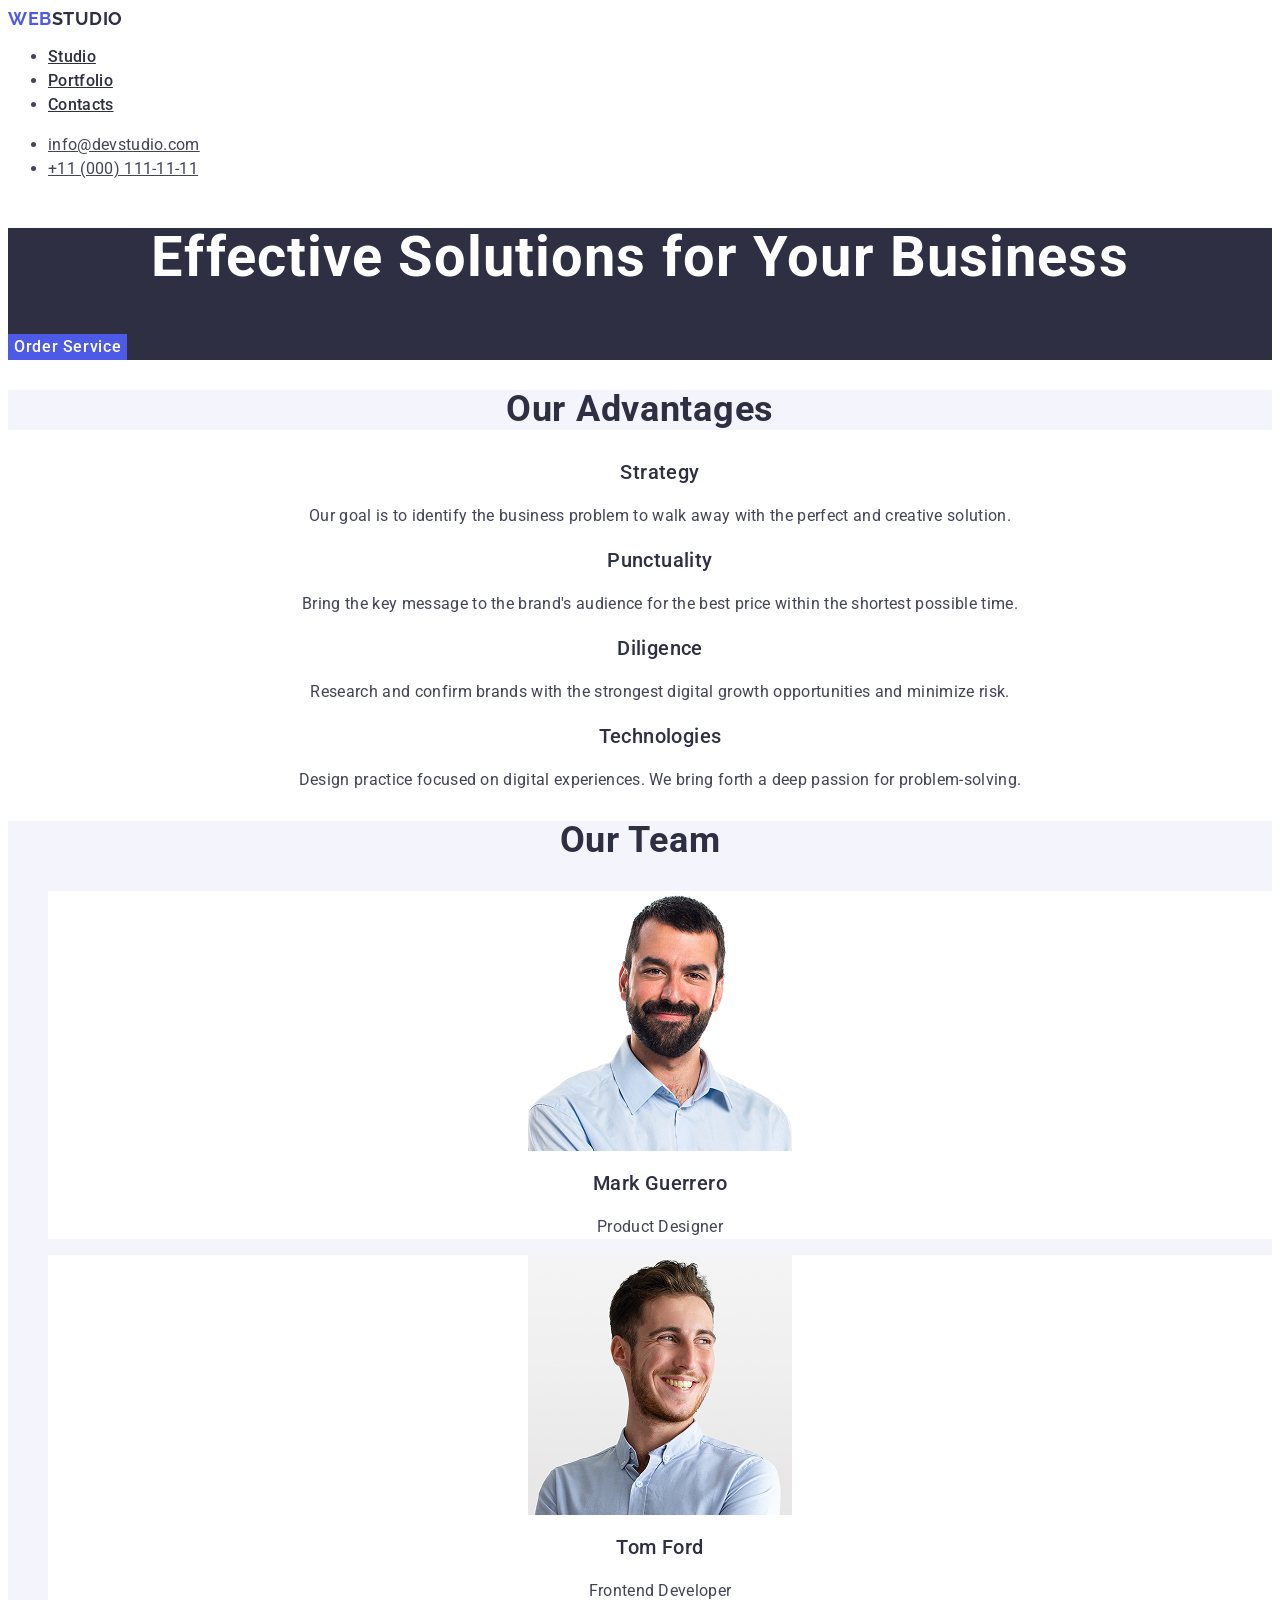
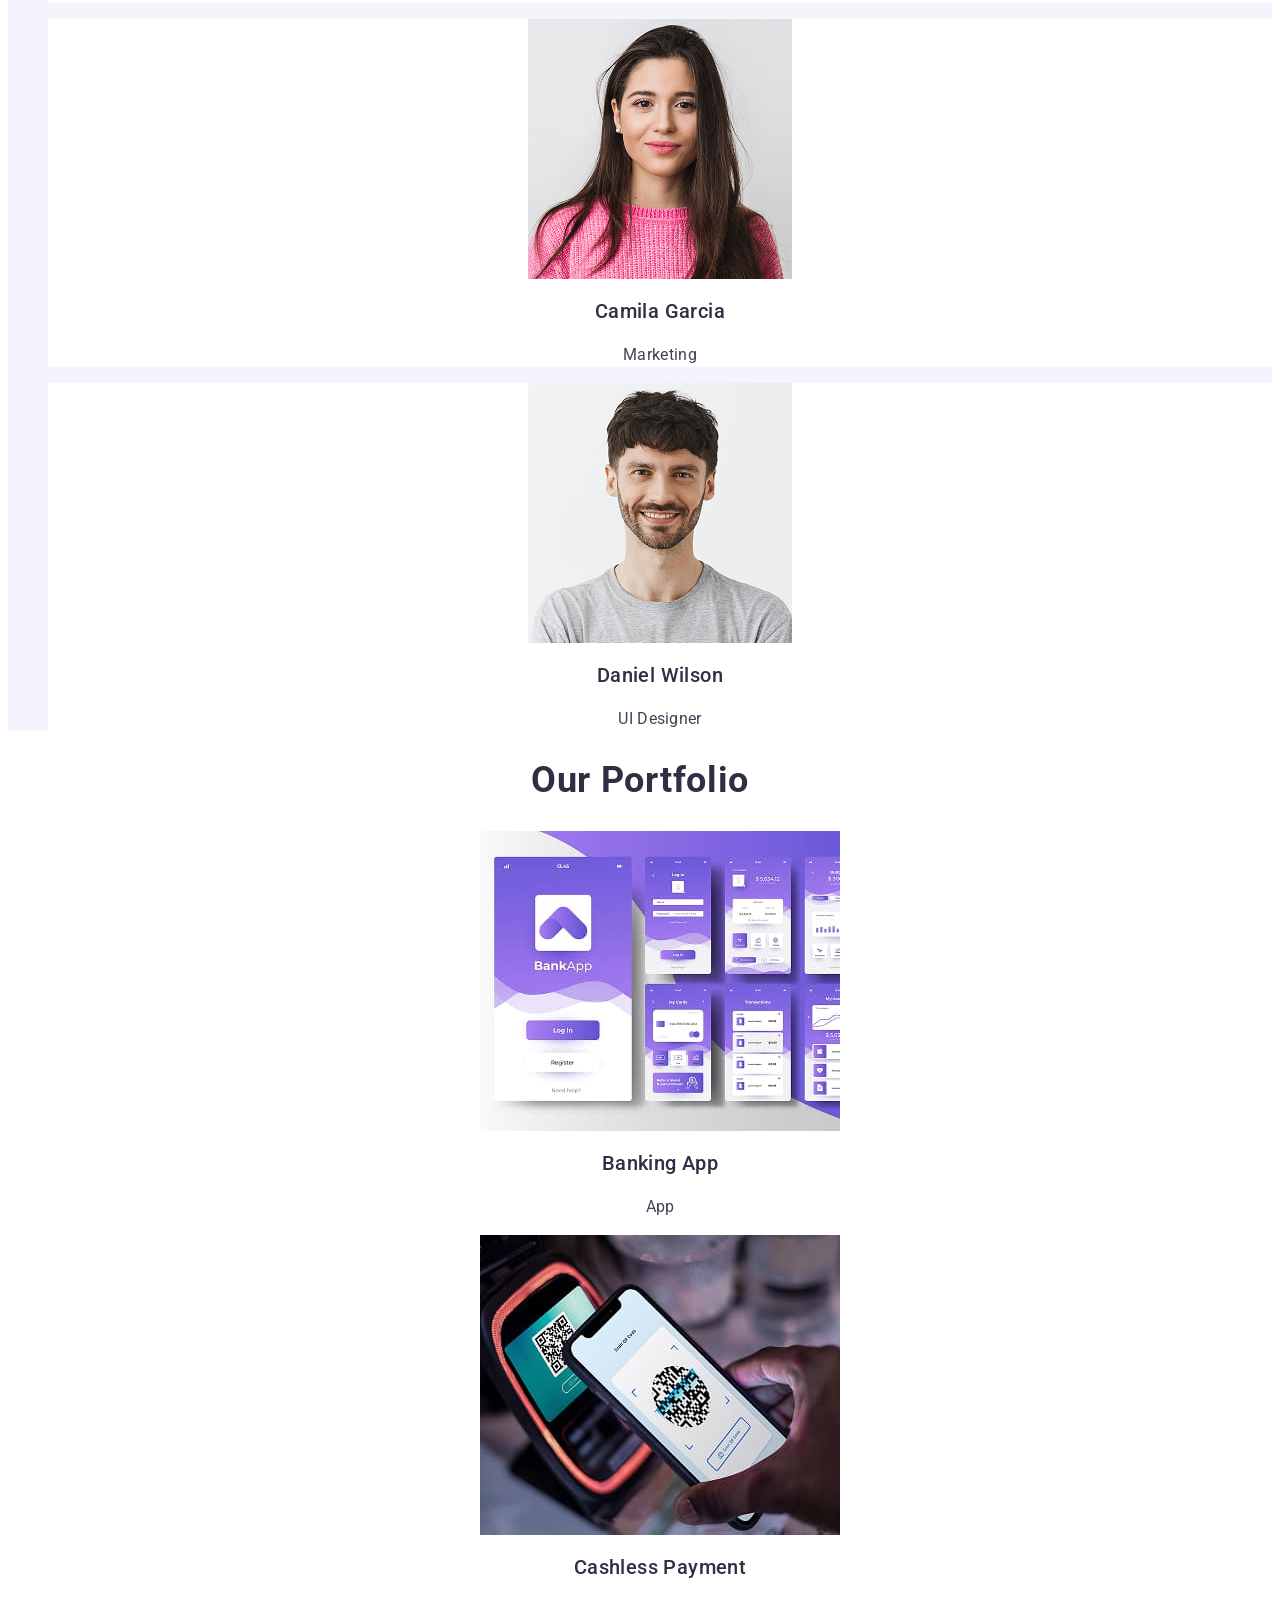
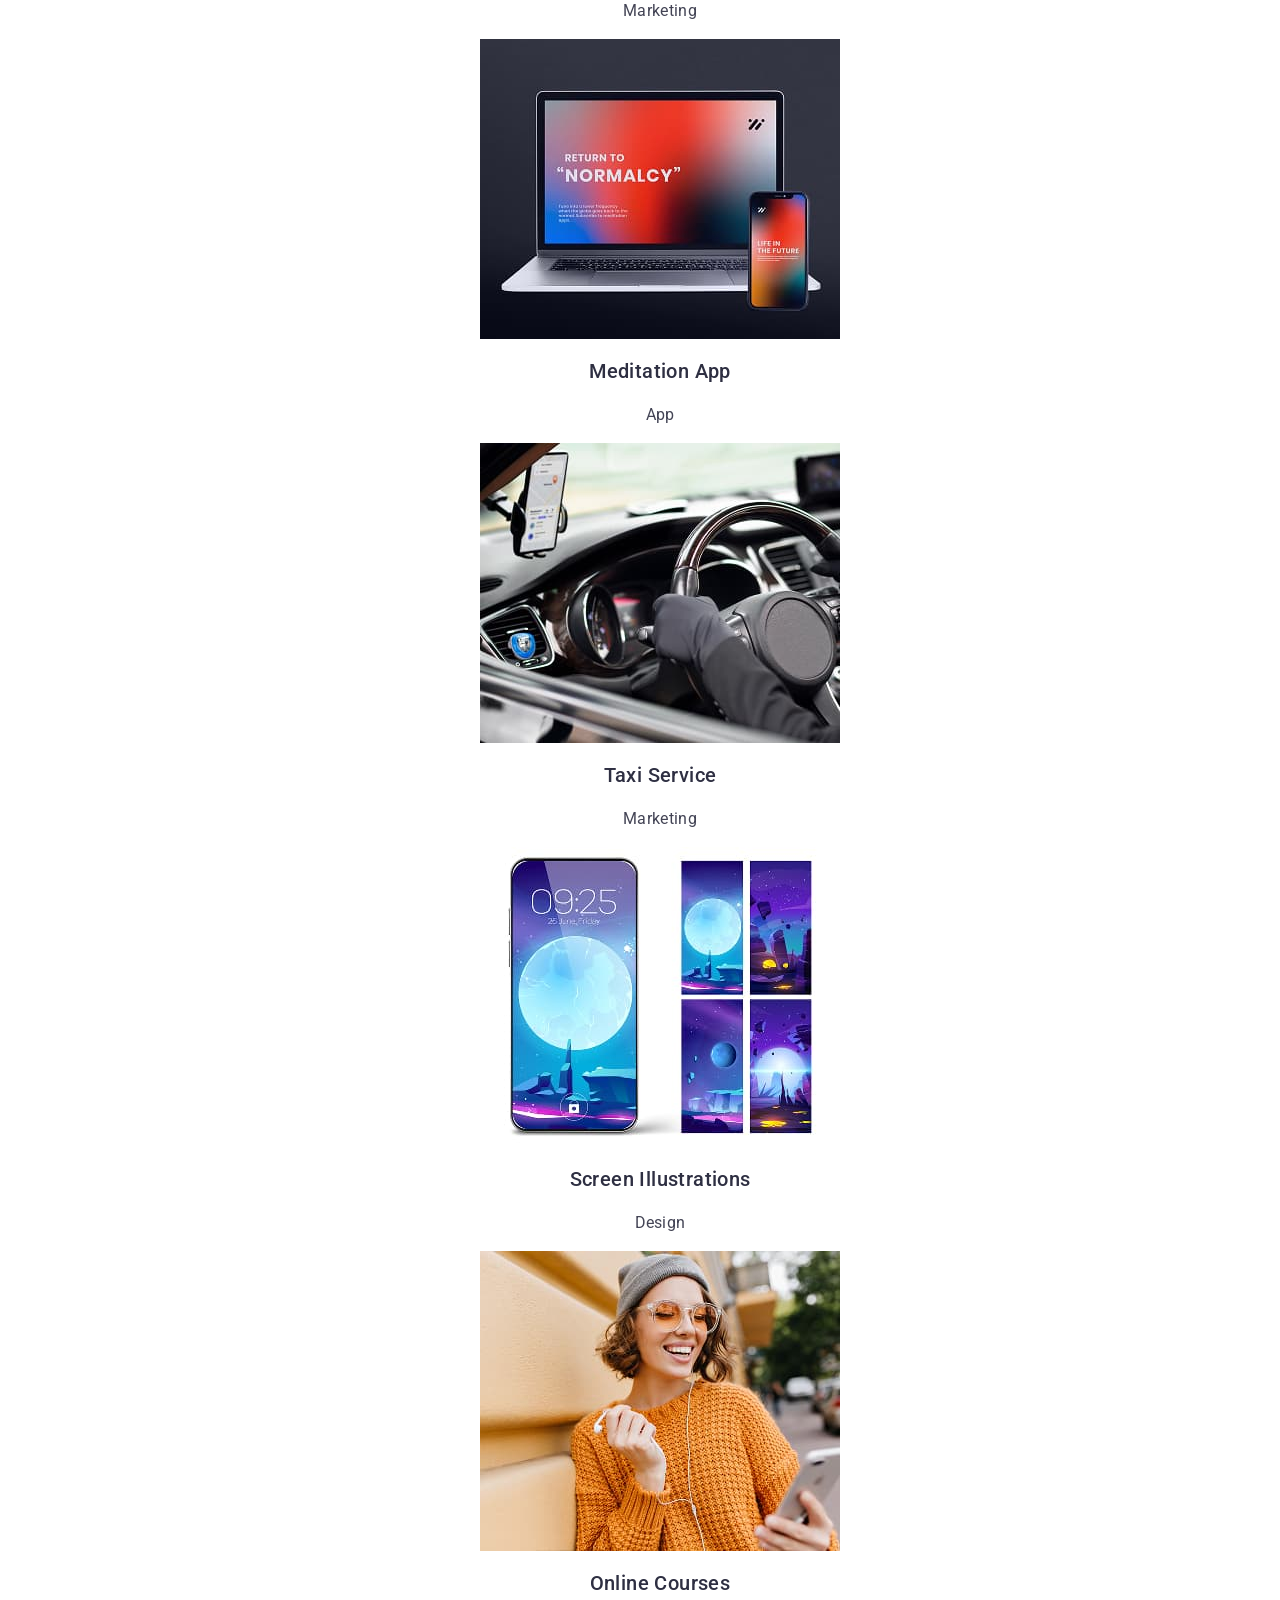
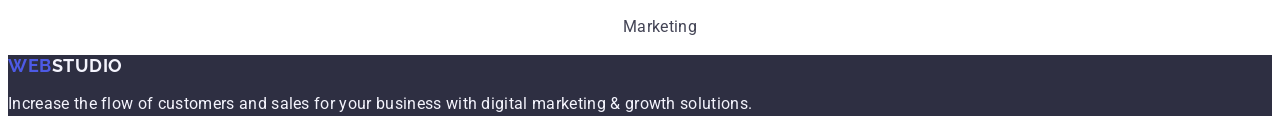
<file: index.html>
<!DOCTYPE html>
<html lang="en">
  <head>
    <meta charset="utf-8" />
    <meta
      name="description"
      content="WebStudio — команда експертів зі створення вебсайтів та розвитку бізнесу онлайн. Гарантуємо якість і результат."
    />
    <title>WebStudio</title>

    <link rel="preconnect" href="https://fonts.googleapis.com" />
    <link
      rel="preconnect"
      href="https://fonts.gstatic.com"
      crossorigin
    />
    <link
      href="https://fonts.googleapis.com/css2?family=Raleway:wght@700&family=Roboto:wght@400;500;700&display=swap"
      rel="stylesheet"
    />

    <link rel="stylesheet" href="./css/style.css" />
  </head>

  <body>
    <header>
      <nav>
        <a href="./index.html" class="nav-logo">
          Web<span class="nav-logo-part">Studio</span>
        </a>

        <ul>
          <li>
            <a href="./index.html" class="nav-link">Studio</a>
          </li>
          <li>
            <a href="" class="nav-link">Portfolio</a>
          </li>
          <li>
            <a href="" class="nav-link">Contacts</a>
          </li>
        </ul>
      </nav>

      <address class="nav-address">
        <ul>
          <li>
            <a href="mailto:info@devstudio.com" class="nav-contacts"
              >info@devstudio.com</a
            >
          </li>
          <li>
            <a href="tel:+110001111111" class="nav-contacts"
              >+11 (000) 111-11-11</a
            >
          </li>
        </ul>
      </address>
    </header>

    <main>
      <section class="section-title">
        <h1 class="page-title">Effective Solutions for Your Business</h1>

        <button type="button" class="button">Order Service</button>
      </section>

      <section>
        <h2 class="section-advantages">Our Advantages</h2>
        <ul class="advantages-list">
          <li>
            <h3 id="about" class="section-list">Strategy</h3>
            <p class="section-text">
              Our goal is to identify the business problem to walk away with the
              perfect and creative solution.
            </p>
          </li>

          <li>
            <h3 class="section-list">Punctuality</h3>
            <p class="section-text">
              Bring the key message to the brand's audience for the best price
              within the shortest possible time.
            </p>
          </li>

          <li>
            <h3 class="section-list">Diligence</h3>
            <p class="section-text">
              Research and confirm brands with the strongest digital growth
              opportunities and minimize risk.
            </p>
          </li>

          <li>
            <h3 class="section-list">Technologies</h3>
            <p class="section-text">
              Design practice focused on digital experiences. We bring forth a
              deep passion for problem-solving.
            </p>
          </li>
        </ul>
      </section>

      <section class="section-teamw">
        <h2 id="team" class="section-team">Our Team</h2>
        <ul class="worker-list">
          <li class="list-item">
            <img
              src="./images/mark.jpg"
              alt="picture of Mark Guerrero"
              width="264"
            />
            <h3 class="worker">Mark Guerrero</h3>
            <p class="worker-description">Product Designer</p>
          </li>

          <li class="list-item">
            <img
              src="./images/tom.jpg"
              alt="picture of Tom Ford"
              width="264"
            />
            <h3 class="worker">Tom Ford</h3>
            <p class="worker-description">Frontend Developer</p>
          </li>

          <li class="list-item">
            <img
              src="./images/camila.jpg"
              alt="picture of Camila Garcia"
              width="264"
            />
            <h3 class="worker">Camila Garcia</h3>
            <p class="worker-description">Marketing</p>
          </li>

          <li class="list-item">
            <img
              src="./images/daniel.jpg"
              alt="picture of Daniel Wilson"
              width="264"
            />
            <h3 class="worker">Daniel Wilson</h3>
            <p class="worker-description">UI Designer</p>
          </li>
        </ul>
      </section>

      <section>
        <h2 class="section-portfolio">Our Portfolio</h2>

        <ul class="portofolio-list">
          <li>
            <img
              src="./images/banking-app.jpg"
              alt="app image"
              width="360"
            />
            <h3 class="portfolio-title">Banking App</h3>
            <p class="portfolio-description">App</p>
          </li>

          <li>
            <img
              src="./images/cashless-payment.jpg"
              alt="payment image"
              width="360"
            />
            <h3 class="portfolio-title">Cashless Payment</h3>
            <p class="portfolio-description">Marketing</p>
          </li>

          <li>
            <img
              src="./images/medatation-app.jpg"
              alt="laptop image"
              width="360"
            />
            <h3 class="portfolio-title">Meditation App</h3>
            <p class="portfolio-description">App</p>
          </li>

          <li>
            <img
              src="./images/taxi-service.jpg"
              alt="taxi image"
              width="360"
            />
            <h3 class="portfolio-title">Taxi Service</h3>
            <p class="portfolio-description">Marketing</p>
          </li>

          <li>
            <img
              src="./images/screen-illustrations.jpg"
              alt="picture of phone screen"
              width="360"
            />
            <h3 class="portfolio-title">Screen Illustrations</h3>
            <p class="portfolio-description">Design</p>
          </li>

          <li>
            <img
              src="./images/online-courses.jpg"
              alt="smiling girl with phone"
              width="360"
            />
            <h3 class="portfolio-title">Online Courses</h3>
            <p class="portfolio-description">Marketing</p>
          </li>
        </ul>
      </section>
    </main>

    <footer class="footer">
      <a href="/" class="logo">
        Web<span class="logo-part">Studio</span>
      </a>

      <p class="footer-text">
        Increase the flow of customers and sales for your business with digital
        marketing & growth solutions.
      </p>
    </footer>
  </body>
</html>
</file>
<file: css/style.css>
body {
  font-family: "Roboto", sans-serif;
  color: #434455;
  background-color: #ffffff;
}

.nav-logo {
  font-family: "Raleway", sans-serif;
  font-weight: 700;
  font-size: 18px;
  line-height: 1.17;
  letter-spacing: 0.03em;
  text-transform: uppercase;
  color: #4d5ae5;
  text-decoration: none;
}

.nav-logo-part {
  color: #2e2f42;
  text-decoration: none;
}

.nav-link {
  font-weight: 500;
  font-size: 16px;
  line-height: 1.5;
  letter-spacing: 0.02em;
  color: #2e2f42;
}

.nav-link:hover,
.nav-link:focus {
  color: #404bbf;
}

.nav-address {
  font-style: normal;
}

.nav-contacts {
  font-size: 16px;
  line-height: 1.5;
  letter-spacing: 0.02em;
  color: #434455;
}

.nav-contacts:hover,
.nav-contacts:focus {
  color: #404bbf;
}

.section-title {
  background-color: #2e2f42;
}

.page-title {
  font-size: 56px;
  line-height: 1.07;
  text-align: center;
  letter-spacing: 0.02em;
  color: #ffffff;
}

.button {
  background-color: #4d5ae5;
  font-family: "Roboto", sans-serif;
  font-weight: 500;
  font-size: 16px;
  line-height: 1.5;
  letter-spacing: 0.04em;
  color: #ffffff;
  cursor: pointer;
  border: none;
  text-align: center;
}

.button:hover,
.button:focus {
  background-color: #404bbf;
}

.section-list {
  font-weight: 500;
  font-size: 20px;
  line-height: 1.2;
  letter-spacing: 0.02em;
  color: #2e2f42;
}

.section-text {
  font-size: 16px;
  line-height: 1.5;
  letter-spacing: 0.02em;
  color: #434455;
}

.section-teamw {
  background-color: #f4f4fd;
}

.section-team {
  background-color: #f4f4fd;
  font-size: 36px;
  line-height: 1.11;
  text-align: center;
  letter-spacing: 0.02em;
  text-transform: capitalize;
  color: #2e2f42;
}

.list-item {
  background-color: #ffffff;
}

.worker {
  background-color: #ffffff;
  font-weight: 500;
  font-size: 20px;
  line-height: 1.2;
  letter-spacing: 0.02em;
  color: #2e2f42;
}

.worker-description {
  font-size: 16px;
  line-height: 1.5;
  letter-spacing: 0.02em;
  color: #434455;
}


.worker-list {
  list-style: none;
  font-size: 0;
  text-align: center;
}



.section-advantages {
  background-color: #f4f4fd;
  font-size: 36px;
  line-height: 1.11;
  text-align: center;
  letter-spacing: 0.02em;
  text-transform: capitalize;
  color: #2e2f42;
}


.advantages-list {
  list-style: none;
  font-size: 0;
  text-align: center;
}



.section-portfolio {
  font-size: 36px;
  line-height: 1.11;
  text-align: center;
  letter-spacing: 0.02em;
  text-transform: capitalize;
  color: #2e2f42;
}

.portfolio-title {
  font-weight: 500;
  font-size: 20px;
  line-height: 1.2;
  letter-spacing: 0.02em;
  color: #2e2f42;
}

.portfolio-description {
  font-size: 16px;
  line-height: 1.5;
  letter-spacing: 0.02em;
  color: #434455;
}

.portofolio-list {
  list-style: none;
  font-size: 0;
  text-align: center;
}



.footer {
  background-color: #2e2f42;
}

.logo {
  font-family: "Raleway", sans-serif;
  font-weight: 700;
  font-size: 18px;
  line-height: 1.17;
  letter-spacing: 0.03em;
  text-transform: uppercase;
  color: #4d5ae5;
  text-decoration: none;
}

.logo-part {
  color: #f4f4fd;
  text-decoration: none;
}

.footer-text {
  line-height: 1.5;
  color: #f4f4fd;
  letter-spacing: 0.02em;
}
</file>
